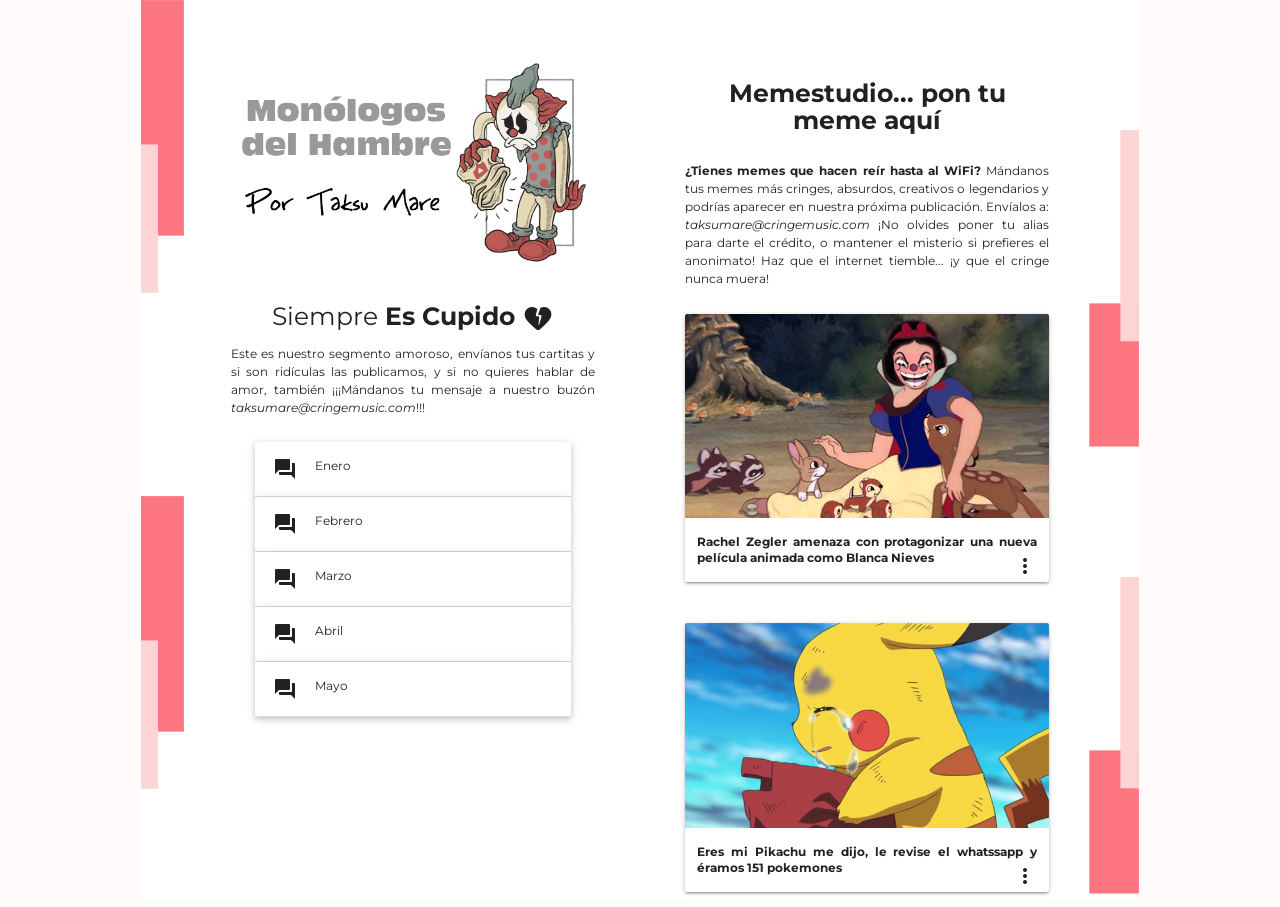
<file: monologos.html>
<!DOCTYPE html>
<html lang="es">
<head>
    <meta charset="UTF-8">
    <meta name="viewport" content="width=device-width, initial-scale=1.0">
    <title>Bienvenidos a Cringe Music!!!</title>
    <link href="https://fonts.googleapis.com/css2?family=Montserrat:wght@400;600&display=swap" rel="stylesheet">
    <link href="https://fonts.googleapis.com/icon?family=Material+Icons" rel="stylesheet">
    <link href="https://fonts.googleapis.com/css2?family=Material+Symbols+Rounded" rel="stylesheet">
    <link href="css/materialize.min.css" rel="stylesheet" type="text/css"/>
    <link href="css/reset.css"           rel="stylesheet" type="text/css"/>
    <link href="css/iconosFuentes.css"   rel="stylesheet" type="text/css"/>
    <link href="css/etiquetas.css"       rel="stylesheet" type="text/css"/>
    <link href="css/resize.css"          rel="stylesheet" type="text/css">
</head>
<body class="bodypages">
    <div class="contenedorpages">
        <section class="izquierdapages">
            <img src="img/monologos.png">
            <br>
            <article>
                <h5>Siempre <b>Es Cupido</b> <i class="material-symbols-rounded">heart_broken</i></h5>
                <p>Este es nuestro segmento amoroso, envíanos tus cartitas y si son ridículas las publicamos, y si no quieres hablar de amor, también ¡¡¡Mándanos tu mensaje a nuestro buzón <i>taksumare@cringemusic.com</i>!!!</p>
                <br>
                <ul class="collapsible popout">
                    <li>
                        <div class="collapsible-header"><i class="material-icons">forum</i>Enero</div>
                        <div class="collapsible-body">
                            <p><span>De:</span> Natalia Rompecuna</p>
                            <p><span>Asunto:</span> Tú me gustas tanto como el ácido muriático</p>
                            <p>Taksu como le digo a ese mocoso que prefiero ser monja que estar con él</p>
                            <br>
                            <p><span>De:</span> Gavilán Pollero</p>                                 
                            <p> <span>Asunto:</span> Hoy me bañé e igual me choteó</p>
                            <p>Taksu no puedo dejar de pensar en ella, desde que la ví aprendí a usar el jabón,
                            me he lavado la boca hasta con tinner y ni así me hace caso, dime que puedo hacer</p>
                        </div>
                    </li>

                    <li>
                        <div class="collapsible-header"><i class="material-icons">forum</i>Febrero</div>
                        <div class="collapsible-body">
                            <p><span>De:</span> Osito Triste</p>
                            <p><span>Asunto:</span> Aún no la puedo superar</p>
                            <p>Yolanda por qué no me respondes, cariño, te extraño e ido a buscarte a tu casa y trabajo, sin suerte ya casi he perdido la esperanza de verte, aunque sea por consideración, si no vas a volver por lo menos devuélveme el riñón!</p>
                            <br>
                            <p><span>De:</span> Che Doritos</p>                                 
                            <p> <span>Asunto:</span> Ya me tenés podrido</p>
                            <p>No sé que te pasa a vos, peruca, pero ya van 4 veces que mando mi carta reclamando que pongan regguetón, y vos más que una bosta siempre me respondés con un emoji y tu firma, decíme tu nombre verdadero taksu para ir a buscarte, escuchame b0#~€€o, o mañana mando a demoler el centro histórico de Lima, así que hacéme caso!</p>
                        </div>
                    </li>

                    <li>
                        <div class="collapsible-header"><i class="material-icons">forum</i>Marzo</div>
                        <div class="collapsible-body">
                            <p><span>De:</span> Empoderada sin suerte</p>
                            <p><span>Asunto:</span> De tín marín de do pingüe</p>
                            <p>Taksu toda mi familia esta feliz debido a que soy una persona emprendedora y he salido adelante, y pues ahora estoy embarazada, el problema es que no sé quién es el papá y no puedo decir que es el hijo de mi ex porque él hace poco le reveló a todos que es gay, no sé que hacer</p>
                            <br>
                            <p><span>De:</span> Closet007</p>                                 
                            <p> <span>Asunto:</span> Platos rotos</p>
                            <p>Taksu reciéntemente le dije a todos mis conocidos que yo vivo el orgullo al máximo, de hecho había terminado con mi enamorada por eso, pero me enteré que ella estuvo yendo a conciertos donde hay perreo chacalonero con happy end y pues, creo que me quiere chantar un Brayan</p>
                            <br>
                            <p><span>De:</span> Max Carpintero</p>                                 
                            <p> <span>Asunto:</span> Amor perdido</p>
                            <p>Este mensaje lo estoy publicando en todos los foros que voy encontrando por feisbook, hace unos meses en una fiesta termine conociendo a una chica de la cuál solo sé tiene su negocio de venta de cárcasas de celulares se llama Carla, bueno para no hacerla larga creo que se me rompió el globito, y pues igual la ando buscando, Carla si me lees voy a estar este sábado en la Balanza ójala y te pueda volver a ver, por cierto acá en un vaso aun tengo tu dentadura postiza </p>
                        </div>
                    </li>

                    <li>
                        <div class="collapsible-header"><i class="material-icons">forum</i>Abril</div>
                        <div class="collapsible-body">
                            <p><span>De:</span> Soñador solitario</p>
                            <p><span>Asunto:</span> Si pudiera verte ya no seria ciego</p>
                            <p>Taksu me siento solo ninguna chica me para bola, así que se me ocurrió escribirte por aquí por si alguna chica de corazón bello quisiera darme una oportunidad, me gustan las chicas de ojos azules, altas, rubias, de 1.8 mínimo, de preferencia que sean de rusia ,que sepan hablar español y que vivan por Huaycán, yo vendo tamales por la zona H, mi correo es rupaylla.gamer@mimail.com</p>
                            <br>
                            <p><span>De:</span> Che Doritos</p>                                 
                            <p> <span>Asunto:</span> Te crees chistoso la con~€¬@#@#~€</p>
                            <p>Peruca, hiciste público mi correo pasado a modo de burla, espera que junte guita y llegue a Perú, te voy a buscar para darte una bocha de piñas que te saco los dientes como si fueran pochoclos, así que déjame de bardear que esto ya esta cayendo percha, evitate el quilombo y pedime disculpas pel€=#0!
                            </p> 
                        </div>
                    </li>

                    <li>
                        <div class="collapsible-header"><i class="material-icons">forum</i>Mayo</div>
                        <div class="collapsible-body">
                            <p><span>De:</span> Alumno de la Nasa</p>
                            <p><span>Asunto:</span> No le puedo regalar un pavo al profe</p>
                            <p>Taksu estoy llevando matemáticas 20 en un instituto, el problema es que no creo que vaya aprobar porque yo solo me sé la tabla del 1 y del 2, y el profe nos esta enseñando cosas porque la próxima clase nos va a enseñar fractales, no sé que hacer estoy pensando en regalar un panetón y un pavo al profe, pero como aun no es diciembre va ser faltoso llevarle el pavo vivo al instituto, que me sugieres</p>
                            <br>
                            <p><span>De:</span> Boomer psicodélico</p>                                 
                            <p> <span>Asunto:</span> Mi primer celular</p>
                            <p>Este es mi primer post en un foro, me acabo de comprar mi primer celular, y estoy feliz porque yo soy el único que tiene aifone 38, el que me lo vendió vino de los yunaites y me dijo que solo 7 tenemos este celular, eso sí pesa como mela, me dijo que no lo lleve a ningún Ishop porque sino la gente de ahí por envidiosa me iba a decir que ese celular no existe, son mis mejores 300 soles gastados, y eso que de recién estoy empezando, la próxima semana me compro mi váter porque ahora ya hay opulencia...
                            </p> 
                        </div>
                    </li>
                </ul>
            </article>
            <br>        
        </section>       

      
        <section class="derechapages">
             <article>
                <h5><b> Memestudio... pon tu meme aquí</b></h5>
                    <br>
                    <p><b>¿Tienes memes que hacen reír hasta al WiFi?</b> Mándanos tus memes más cringes, absurdos, creativos o legendarios y podrías aparecer en nuestra próxima publicación. Envíalos a: <i>taksumare@cringemusic.com</i> ¡No olvides poner tu alias para darte el crédito, o mantener el misterio si prefieres el anonimato! Haz que el internet tiemble... ¡y que el cringe nunca muera! </p>
                    
                    <br>
                    <div class="card">
                        <div class="card-image waves-effect waves-block waves-light">
                          <img class="activator" src="img/meme1.png">
                        </div>
                        <div class="card-content">
                          <span class="card-title activator grey-text text-darken-4">Rachel Zegler amenaza con protagonizar una nueva película animada como Blanca Nieves<i class="material-icons right">more_vert</i></span>                          
                        </div>

                        <div class="card-reveal">
                          <span class="card-title grey-text text-darken-4"> Cerrar <i class="material-icons right">close</i></span>
                          <br>
                          <br>
                          <p><span>De:</span> Padre responsable</p>
                          <p><span>Asunto:</span> Disney le dio muchas alas</p>                       
                          <br>
                          <p>Taksu antes yo tenía que recurrir a los gritos y al enojo para que mis hijos hagan sus tareas, hoy tan solo los amenazo con hacerlos ver nuevamente Blanca Nieves o la Sirenita</p>

                        </div>
                    </div>

                    <br>
                    <div class="card">
                        <div class="card-image waves-effect waves-block waves-light">
                          <img class="activator" src="img/meme2.png">
                        </div>
                        <div class="card-content">
                          <span class="card-title activator grey-text text-darken-4">Eres mi Pikachu me dijo, le revise el whatssapp y éramos 151 pokemones<i class="material-icons right">more_vert</i></span>                          
                        </div>

                        <div class="card-reveal">
                          <span class="card-title grey-text text-darken-4"> Cerrar <i class="material-icons right">close</i></span>
                          <br>
                          <br>
                          <p><span>De:</span> Pipo</p>
                          <p> <span>Asunto:</span> Esto ya es un facto</p>                       
                          <br>
                          <p>Taksu el febrero pasado vi muchos caídos en San Valentín, trabajo en un telo y créeme he visto de todo, las más calladitas son las más peligrosas</p>

                        </div>
                    </div>
             </article>
        </section>
    </div>
    <script src="js/jquery-3.6.0.min.js"></script>
    <script src="js/materialize.min.js"></script>
    <script src="js/iniciar.js"></script>
    <script src="js/resize.js"></script> 
</body>
</html>
</file>
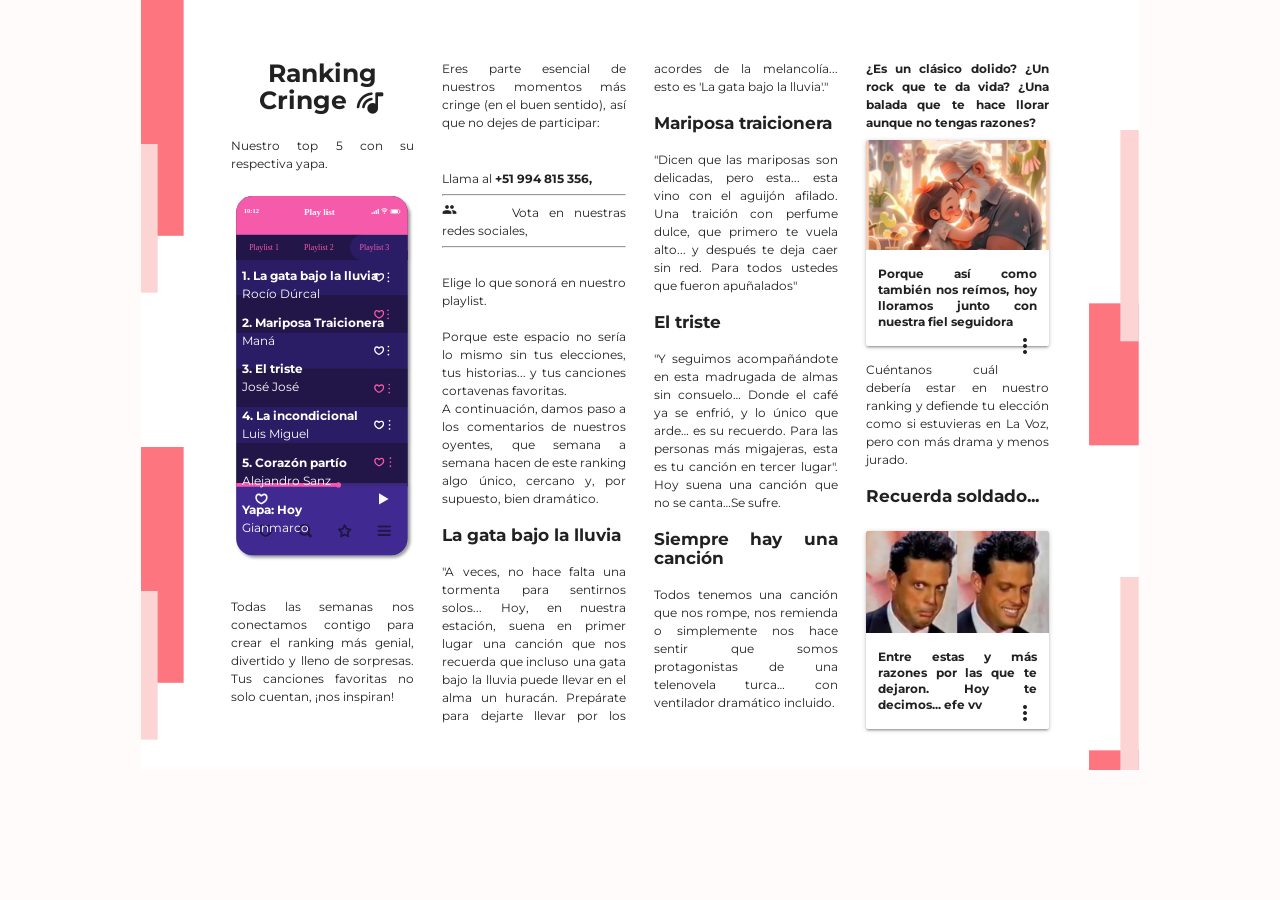
<file: ranking.html>
<!DOCTYPE html>
<html lang="es">
<head>
    <meta charset="UTF-8">
    <meta name="viewport" content="width=device-width, initial-scale=1.0">
    <title>Bienvenidos a Cringe Music!!!</title>
    <link href="https://fonts.googleapis.com/css2?family=Montserrat:wght@400;600&display=swap" rel="stylesheet">
    <link href="https://fonts.googleapis.com/icon?family=Material+Icons" rel="stylesheet">
    <link href="https://fonts.googleapis.com/css2?family=Material+Symbols+Rounded" rel="stylesheet">
    <link href="css/materialize.min.css" rel="stylesheet" type="text/css"/>
    <link href="css/reset.css"           rel="stylesheet" type="text/css"/>
    <link href="css/iconosFuentes.css"   rel="stylesheet" type="text/css"/>
    <link href="css/etiquetas.css"       rel="stylesheet" type="text/css"/>
    <link href="css/resize.css"          rel="stylesheet" type="text/css"/>  
</head>
<body class="bodypages">
    <div class="contenedorpages">        
        <section class="texto-en-columnas"> 
            <h5><b>Ranking Cringe</b> <span class="material-symbols-rounded">music_cast</span></h5>
            <br>
            <p>Nuestro top 5 con su respectiva yapa.</p>
            <br>            
            <div class="ranking">
                <img src="img/reproductor.svg" alt="Imagen de un reproductor">
                <br>
                <div class="texto-reproductor">
                    <p><span class="cancion">1. La gata bajo la lluvia</span></p>
                    <p><span class="interprete">Rocío Dúrcal</span></p>
                    <div class="playlist"> </div>                                       
                    <p><span class="cancion">2. Mariposa Traicionera</span></p>
                    <p><span class="interprete">Maná</span></p>
                    <div class="playlist"> </div>                                       
                    <p><span class="cancion">3. El triste</span></p>
                    <p><span class="interprete">José José</span></p>
                    <div class="playlist"> </div>                                       
                    <p><span class="cancion">4. La incondicional</span></p>
                    <p><span class="interprete">Luis Miguel</span></p>
                    <div class="playlist"> </div>                                       
                    <p><span class="cancion">5. Corazón partío</span></p>
                    <p><span class="interprete">Alejandro Sanz</span></p>
                    <div class="playlist"> </div>                                       
                    <p><span class="cancion">Yapa: Hoy</span></p>
                    <p><span class="interprete">Gianmarco</span></p>
                </div>
            </div>            
            
            <br>          
            <p>Todas las semanas nos conectamos contigo para crear el ranking más genial, divertido y lleno de sorpresas. Tus canciones favoritas no solo cuentan, ¡nos inspiran!</p>
            <p>Eres parte esencial de nuestros momentos más cringe (en el buen sentido), así que no dejes de participar:<br>
            <br>
            
            <i class="material-icons tiny">app_shortcut</i> Llama al <b>+51 994 815 356,</b>
            <br>
            <hr>
            <i class="material-icons tiny">groups_2</i> Vota en nuestras redes sociales,
            <br>
            <hr>
            <i class="material-icons tiny">theater_comedy</i> Elige lo que sonorá en nuestro playlist.</p>
            
            <br>
            <p>  Porque este espacio no sería lo mismo sin tus elecciones, tus historias... y tus canciones cortavenas favoritas.</p>
            <p>A continuación, damos paso a los comentarios de nuestros oyentes, que semana a semana hacen de este ranking algo único, cercano y, por supuesto, bien dramático.</p>
            <br>
            <article>
                <h6><b>La gata bajo la lluvia</b></h6> 
                <br>               
                <p>"A veces, no hace falta una tormenta para sentirnos solos... Hoy, en nuestra estación, suena en primer lugar una canción que nos recuerda que incluso una gata bajo la lluvia puede llevar en el alma un huracán. Prepárate para dejarte llevar por los acordes de la melancolía... esto es 'La gata bajo la lluvia'."</p>
            </article>
            <br>           
            <article>
                <h6><b>Mariposa traicionera</b></h6>  
                <br>              
                <p>"Dicen que las mariposas son delicadas, pero esta... esta vino con el aguijón afilado. Una traición con perfume dulce, que primero te vuela alto... y después te deja caer sin red. Para todos ustedes que fueron apuñalados"</p>
            </article>
            <br>           
            <article>
                <h6><b>El triste</b></h6>
                <br>             
                <p>"Y seguimos acompañándote en esta madrugada de almas sin consuelo… Donde el café ya se enfrió, y lo único que arde… es su recuerdo. Para las personas más migajeras, esta es tu canción en tercer lugar". Hoy suena una canción que no se canta…Se sufre.</p>                        
            </article>
            <br>            
            <article>
                <h6><b>Siempre hay una canción</b></h6>
                <br>                
                <p>Todos tenemos una canción que nos rompe, nos remienda o simplemente nos hace sentir que somos protagonistas de una telenovela turca… con ventilador dramático incluido.</p> 
                <br>
                <p><b>¿Es un clásico dolido? ¿Un rock que te da vida? ¿Una balada que te hace llorar aunque no tengas razones?</b> </p>
                
                <div class="card">
                    <div class="card-image waves-effect waves-block waves-light">
                        <img class="activator" src="img/abuelito.jpg">
                    </div>
                    <div class="card-content">
                        <span class="card-title activator grey-text text-darken-4">Porque así como también nos reímos, hoy lloramos junto con nuestra fiel seguidora<i class="material-icons right">more_vert</i></span>                          
                    </div>

                    <div class="card-reveal">
                        <span class="card-title grey-text text-darken-4"> Cerrar <i class="material-icons right">close</i></span>
                        <br>
                        <p><span>De:</span> Ana Lucia</p>
                        <p><span>Asunto:</span> Canción del recuerdo</p>                       
                        <br>
                        <p>Hola Cringe Music, les escribe una seguidora aficionada que se ríe con cada ocurrencia de ustedes. Sin embargo, esta vez mi petición será de "Mi niña bonita" de Los Panchos, esta canción me la cantaba mi abuelito. Se la canté por última vez cuando murió en mis brazos. Espero que sea una de las más votadas, me gustaría escucharlo en su página. Sigan así!!</p>
                    </div>
                </div>
                <p>Cuéntanos cuál debería estar en nuestro ranking y defiende tu elección como si estuvieras en La Voz, pero con más drama y menos jurado.</p>
            </article>
            <br>
            <article>
                <h6><b>Recuerda soldado...</b></h6>
                <br>                
                    <div class="card">
                        <div class="card-image waves-effect waves-block waves-light">
                            <img class="activator" src="img/luismi.jpg">
                        </div>
                        <div class="card-content">
                            <span class="card-title activator grey-text text-darken-4">Entre estas y más razones por las que te dejaron. Hoy te decimos... efe vv<i class="material-icons right">more_vert</i></span>                          
                        </div>

                        <div class="card-reveal">
                            <span class="card-title grey-text text-darken-4"> Cerrar <i class="material-icons right">close</i></span>
                            <br>
                            <p><span>De:</span> Chakalito mas naki</p>
                            <p> <span>Asunto:</span> Sueltate una de regeton</p>                       
                            <br>
                            <p> Tio Cringe, ya se ke no suben regeton, pero este nuevo seguidor quiere escuchar AMORFODA de Bud Banny para poder llorar kon gusto pues, ya que ella me dejo por otro. Un patita que escucha Luis Miguel y esas webadas. Espero me hagn caso o les mando la moto. </p>

                        </div>
                    </div>
            </article>           
        </section>
    </div>
    <script src="js/jquery-3.6.0.min.js"></script>
    <script src="js/materialize.min.js"></script>
    <script src="js/iniciar.js"></script>
    <script src="js/resize.js"></script>
</body>
</html>
</file>
<file: css/iconosFuentes.css>
/* ######### FUENTES E ICONOS ######### */
/* Agregar fuente personalizada */
@font-face {
  font-family: 'DauphinPlain';                             /* Nombre de la fuente */
  src: url('../font/Dauphin.woff2') format('woff2'),       /* Ruta fuente en formato woff2 */
       url('../font/Dauphin.woff') format('woff');         /* Ruta fuente en formato woff */
  font-weight: normal;                                     /* Peso normal */
  font-style: normal;                                      /* Estilo normal */
}

/* Agregar iconos de google */
.material-symbols-rounded {
  font-variation-settings: 
    'FILL' 1, 
    'wght' 400, 
    'GRAD' 0, 
    'opsz' 24;
  font-size: 32px; /* o el tamaño que gustes */
  vertical-align: middle;
}

.material-symbols-outlined {
  font-variation-settings:
    'FILL' 0,
    'wght' 400,
    'GRAD' 0,
    'opsz' 48;
    font-size: 36px;
    color: red;
}
</file>
<file: css/etiquetas.css>
/* ######### CONTENEDOR TOTAL ######### */
/* Contenedor principal centrado y con ancho fijo */
.contenedor {
  /*min-height: 100vh;             Altura mínima del viewport completo */
  width: 78vw;                 /* Ancho del contenedor: 78% del ancho de la ventana */
  padding: 0;                  /* Sin espacio interior */
  margin: auto;                /* Centrado horizontalmente */
  min-height: 100vh;               /*Altura total de la ventana */
 /* display: flex;
  flex-direction: column;
  align-items: center;*/
  display: grid;
  grid-template-rows: 110px auto 10vh;
  background-color: white;
}

body {
  margin: 0;              /* Margen lateral de 20px; arriba y abajo 0 */
  padding: 0;                  /* Sin espacio interno */
  font-family: Montserrat;     /* Fuente personalizada */
  font-size: 12px;             /* Tamaño base del texto */
  background: url(../img/bg.jpg); /* Fondo con imagen */ 
  /*background-color: #fc757f;*/
  grid-row: 2; 
}

body.bodypages{
  background-image: none;
  background-color: rgb(255, 251, 251);
}

html, body {
  height: 100%;
  overflow: auto;
  scrollbar-width: none; /* Oculta la barra de scroll en Firefox */
}

/* Oculta la barra de scroll en Chrome, Safari y Edge */
::-webkit-scrollbar {
  display: none;
}

/*################################# MENU- INICIO ####################################*/
header {
  width: 78vw;                    /* Ancho igual al contenedor */
  height: 11%;                    /* Altura fija */
  display: flex;                  /* Usa flexbox para organizar elementos */
  flex-wrap: wrap;                /* Permite que los elementos salten de línea si es necesario */
  justify-content: space-between; /* Espacio entre logo y menú */
  background: white;            /* Fondo blanco */
  grid-row: 1;
}

.header {
  font-size: 0.75rem;          /* Tamaño de texto del encabezado */
  background-color: white;
}

nav {
  flex-grow: 1;                /* Ocupará todo el espacio horizontal restante */
  background: rgb(255, 255, 255); /* Fondo blanco */
  box-shadow: none !important;    /* Elimina cualquier sombra por defecto de Materialize */
}

.nav-wrapper {
  box-shadow: none !important; /* También elimina la sombra interna de .nav-wrapper */
}

nav ul {
  display: flex;               /* Flex para los elementos del menú */
  flex-wrap: wrap;             /* Permitir que los ítems salten de línea si no entran */
  justify-content: flex-end;   /* Alineación del menú hacia la derecha */
  align-items: flex-end;       /* Alinea los ítems en la parte inferior */
  gap: 2px;                    /* Espacio entre ítems del menú */
  list-style: none;            /* Quita los puntos de la lista */
}

/*Nativo de materializecss, lo usamos para desplazar un poco el menú y no este muy arriba*/
nav ul.right {
  padding: 4% 0;
}

nav ul li,
nav ul li a {
  font-size: 0.75rem;          /* Tamaño de texto del ítem */
  font-weight: bold;           /* Negrita */
  text-decoration: none;       /* Sin subrayado */
  color: black;                /* Texto negro */
}

/* Quita bordes y sombras al hacer foco o hover sobre ítems */
.dropdown-trigger:focus,
.dropdown-content a:focus,
.dropdown-content a:hover {
  outline: none;
  border: none;
  box-shadow: none;
}

/* Estilo para ítems dentro del dropdown (submenús) */
.dropdown-content li > a,
.dropdown-content li > span {
  font-size: 0.75rem;          /* Tamaño del texto */
  color: steelblue;          /* Color de texto de submenú */
  font-weight: bold;           /* Negrita */
  display: block;              /* Que ocupen todo el ancho del contenedor */
  white-space: nowrap;         /* No dividir texto en varias líneas */
}

/* Hover para submenús */
.dropdown-content li > a:hover {
  color: black;                /* Cambia el color al pasar el mouse */
}

/* Imagen del logo */
img.imagenlogo { 
  display: block;               /* Se comporta como un bloque */
  height:110px;                   /* Altura fija igual al nav */
  width: auto;                  /* Mantiene proporciones */
  margin: 0 auto;

}

/*################################# MENU - FIN ####################################*/

/*################################# AUDIO - INICIO ####################################*/
audio {
  width: 80%;
  max-width: 600px;
  margin-top: 20px;
}

/*################################# AUDIO - FIN ####################################*/

/*################################# MAIN - INICIO ####################################*/

/* Contenido main */
.main {  
  padding: 0;                                     /* Espaciado superior */
  width: 100%;
  /*width: 128.3%;                                    Igual al ancho del contenedor */  
  min-height: 0;
  display: flex;                                   /* Flexbox para manejar contenido interno */
  justify-content: center;                         /* Centra el iframe horizontalmente */  
  align-items: stretch;                            /*Estira el iframe a lo alto del main */
  flex-grow: 1;                                    /* Ocupa todo el espacio disponible ================================REVISAR=============================*/
  /*overflow:auto;*/
  /*height: calc(100vh - 110px - 10vh);              Ajusta el alto del main (menos header y footer) */
  
}

/*################################# MAIN - FIN ####################################*/
/*################################# IFRAME - INICIO ####################################*/


#indexIframe {  
  width: 100%;                                     /* Ancho total del contenedor padre */
  min-height: 571px;                               /* Altura mínima por si no se mide bien al inicio */  
  border: none;                                    /* Sin borde */
  display: block;                                  /* Comportamiento en bloque */ 
}



/*################################# IFRAME - FIN ####################################*/
/*################################# CONTENEDOR HOME - INICIO ####################################*/
.contenedorhome {
  width: 78vw;                 /*Ancho del contenedor: 78% del ancho de la ventana */  
  padding: 0;                  /* Sin espacio interior */
  margin: auto;                /* Centrado horizontalmente */
  background-color: white;
  display: flex;
  justify-content: space-between;
  overflow:hidden;             /*Oculta cualquier contenido que se desborde vertical u horizontalmente */  
}

.izquierda, .derecha {
  width: 50%;  
  background-size: cover;
  background-position: center;
  background-repeat: no-repeat;
  
}

.izquierda p, .derecha p{
  text-align: justify;
}

.izquierda{
  width: 50%;
  background: url(../img/izquierdaXW.svg) repeat top left;
  background-repeat: repeat-y;                        /* repite solo verticalmente */  
  background-size: auto;                              /*imagen no cambia de tamaño*/
  padding: 60px 45px 0 90px;                          /* hace que la imagen cubra todo el div */ 
}


.derecha{
  display: flex;
  align-content: flex-start;
  width: 50%;  
  background: url(../img/derecha.jpg) no-repeat center 25px;  
  background-size: auto;  
  padding: 60px 90px 0 45px;         /* hace que la imagen cubra todo el div */   
}

.quienes {
   /*margin-top: 5px;                /* Margen superior */
   background-color: white;
   margin: 0;
}

/* Título dentro de #quienes */
.quienes > h1 {
    font-size: 24px;                /* Tamaño del texto */
    line-height: 24px;              /* Altura de línea */
    text-align: center;             /* Alinear al centro */
    margin-bottom: 10px;            /* Margen inferior */
    font-weight: 400;               /* Peso normal (no bold) */
    padding-top: 40px;              /* Relleno superior */
    font-family: DauphinPlain;      /* Fuente personalizada */
}

.quienes strong {
  font-weight: bold                 /* Texto en negrita */
}

footer{
  grid-row: 3;
  height: 10vh;
  width: 78vw;
  background-color: black;  
  /*flex-shrink: 0;  Evita que se encoja */
}

footer p{
  text-align: center;
  color: white;
  padding: 20px 0;
}

/*################################# CONTENEDOR HOME - FIN ####################################*/
/*################################# CONTENEDOR PAGES - INICIO   ##############################*/
.contenedorpages {
  width: 78vw;                 /* Ancho del contenedor: 78% del ancho de la ventana */ 
  padding: 0;                  /* Sin espacio interior */
  margin: auto;                /* Centrado horizontalmente */
  background-color: white;
  display: flex;
  justify-content: space-between;
  overflow: hidden;        /*Oculta cualquier contenido que se desborde vertical u horizontalmente */
}

.izquierdapages, .derechapages {
  width: 50%;  
  background-size: cover;
  background-position: center;
  background-repeat: no-repeat;
  
}

.izquierdapages p, .derechapages p{
  text-align: justify;
}

.izquierdapages h5, .derechapages h5{
  text-align: center;           /* Alinear al centro */
  margin-bottom: 10px;          /* Margen inferior */   
  padding-top: 20px;            /* Relleno superior */
  font-family: Montserrat;       /* Fuente personalizada */
}

.izquierdapages img, .derechapages img{
  width: 100%;
  display: block;
  margin: 0 auto;
  
}

/* Párrafos dentro de .izquierdapages .derechapages */
.izquierdapages p>span, .derechapages p>span,
.card-reveal p>span {
  text-align: justify;           /* Justificar texto */
  line-height: 24px;              /* Altura de línea */
  font-size: 12px;
  font-weight: bold;
  color:#333333 ;
}

.izquierdapages{
  width: 50%;   
  background: url(../img/izquierda.svg) top left;    
  background-size: auto;                              /*imagen no cambia de tamaño*/
  background-repeat: repeat-y;  
  padding: 60px 45px 0 90px;                          /* hace que la imagen cubra todo el div */ 
}


.derechapages{

  width: 50%;  
  background: url(../img/derecha.svg) top right;   
  background-size: auto;
  background-repeat: repeat-y;  
  padding: 60px 90px 0 45px;                             /* hace que la imagen cubra todo el div */   
}

.texto-en-columnas {
  width: 100%;
  background: url(../img/plantillaws.svg) top center;
  background-size: 100% auto;
  background-repeat: repeat-y;
  column-count: 4;                                        /* Divide el texto en 4 columnas */
  column-gap: 1.875rem;                                   /* Espacio entre columnas */
  text-align: justify;                                    /* Opcional: justifica el texto */   
  padding: 60px 90px 40px 90px;
}

.texto-en-columnas img{
  width: 100%;
  margin: 0 auto;
}

.texto-en-columnas h5{
  text-align: center;
}

.ranking{
  position: relative;
  width: 100%;                                            /*Que ocupe todo el espacio*/
  margin: 0 auto;
}

/*Para no romper la imagen*/


.ranking img{
  display: block;                                         /*Ocupa todo el espacio*/
  width: 100%;
  height: auto;
}

.texto-en-columnas p.leyenda{
  text-align: center !important;
  font-weight: bold;
}

.texto-reproductor{
  position: absolute;
  top:  19.5%;
  left: 6%;
  color: white;

}

.texto-reproductor span.cancion{
  font-weight: bold;
}

div.playlist{
  padding: 5.4px;
}



/*################################# CONTENEDOR PAGES - FIN   ##################################*/

/* ######### COLLAPSIVE POPOUT ######### */
.collapsible-body span{
    font-weight: bold !important;
    color: black;
}

.collapsible-body p{
  margin: 0 !important;
}


/* ######### CARDS DE IMAGENES ######### */
.card .card-title {
    font-size: 12px;
    font-weight: bold;
}

.card .card-content .card-title {
    display: block;
    line-height: 16px;
    margin-top: 4px;
    margin-bottom: 4px;   
    text-align: justify;
}

.card .card-content {
    padding: 12px;
    border-radius: 0 0 2px 2px;
}

/* Estilos responsive (comentados en caso desees activarlos luego) */
/*
@media screen and (min-width: 64em) {
  .imagenlogo {
    height: auto;
    width: 100%;
    max-width: 100px;
  }

  .dropdown-content {
    font-size: 1rem;
    min-width: 100%;
  }
}
*/
</file>
<file: css/resize.css>
/* Aplica solo cuando la clase in-iframe esté en <html> */

.in-iframe .contenedorhome {
  width: 100% !important;                       /* Usa todo el ancho del iframe, elimina los márgenes */
  margin: 0 auto !important;                    /* Centrado */
  justify-content: space-between !important;    /*Mantiene la separación */
  overflow-x: hidden !important;                /* Previene desbordes */
  display: flex;
  flex-direction: row;
}

.in-iframe .contenedorpages {
  width: 100% !important;                       /* Usa todo el ancho del iframe, elimina los márgenes */
  margin: 0 auto !important;                    /* Centrado */
  justify-content: space-between !important;    /*Mantiene la separación */
  overflow-x: hidden !important;                /* Previene desbordes */
  display: flex;
  flex-direction: row;
}

/*.in-iframe .izquierda,
.in-iframe .derecha {  
  padding-left: 30px !important;
  padding-right: 30px !important; 
}*/
</file>
